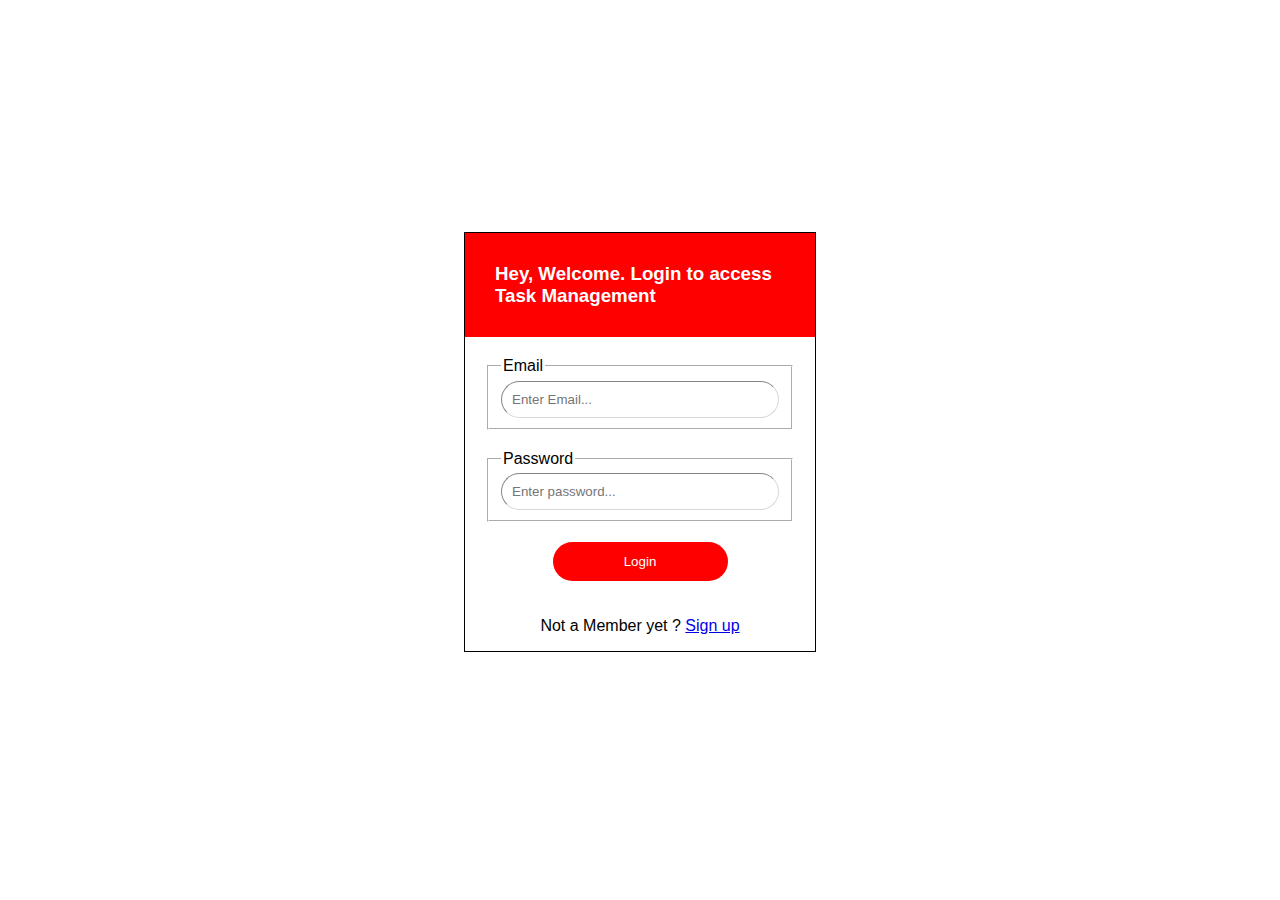
<file: index.html>
<html lang="en">

<head>
    <meta charset="UTF-8">
    <meta http-equiv="X-UA-Compatible" content="IE=edge">
    <meta name="viewport" content="width=device-width, initial-scale=1.0">
    <title>Document</title>
    <!-- CSS LINK WE USE link-->
    <link rel="stylesheet" href="css/style.css">
    <link href="https://fonts.googleapis.com/css2?family=Roboto:wght@100&display=swap" rel="stylesheet">

    <!-- Use Script tag to import js file-->
    <script src="script/main.js" defer></script>
</head>

<body>
    <div class="login-container"> 
        <form onsubmit="login(event)">
            <h3>
                Hey, Welcome. Login to access Task Management
            </h3>
            <div class="input-container">
                <fieldset>
                    <legend>Email</legend>
                    <input placeholder="Enter Email..." type="email" id="loginemail">
                </fieldset>

            </div>
            <div class="input-container">
                <fieldset>
                    <legend>Password</legend>
                    <input placeholder="Enter password..." type="password" id="loginpassword">
                </fieldset>
            </div>
            <button type="submit">Login</button>
            <p>Not a Member yet ? <a href="signup.html">Sign up</a></p>
        </form>
    </div>
</body>

</html>
</file>
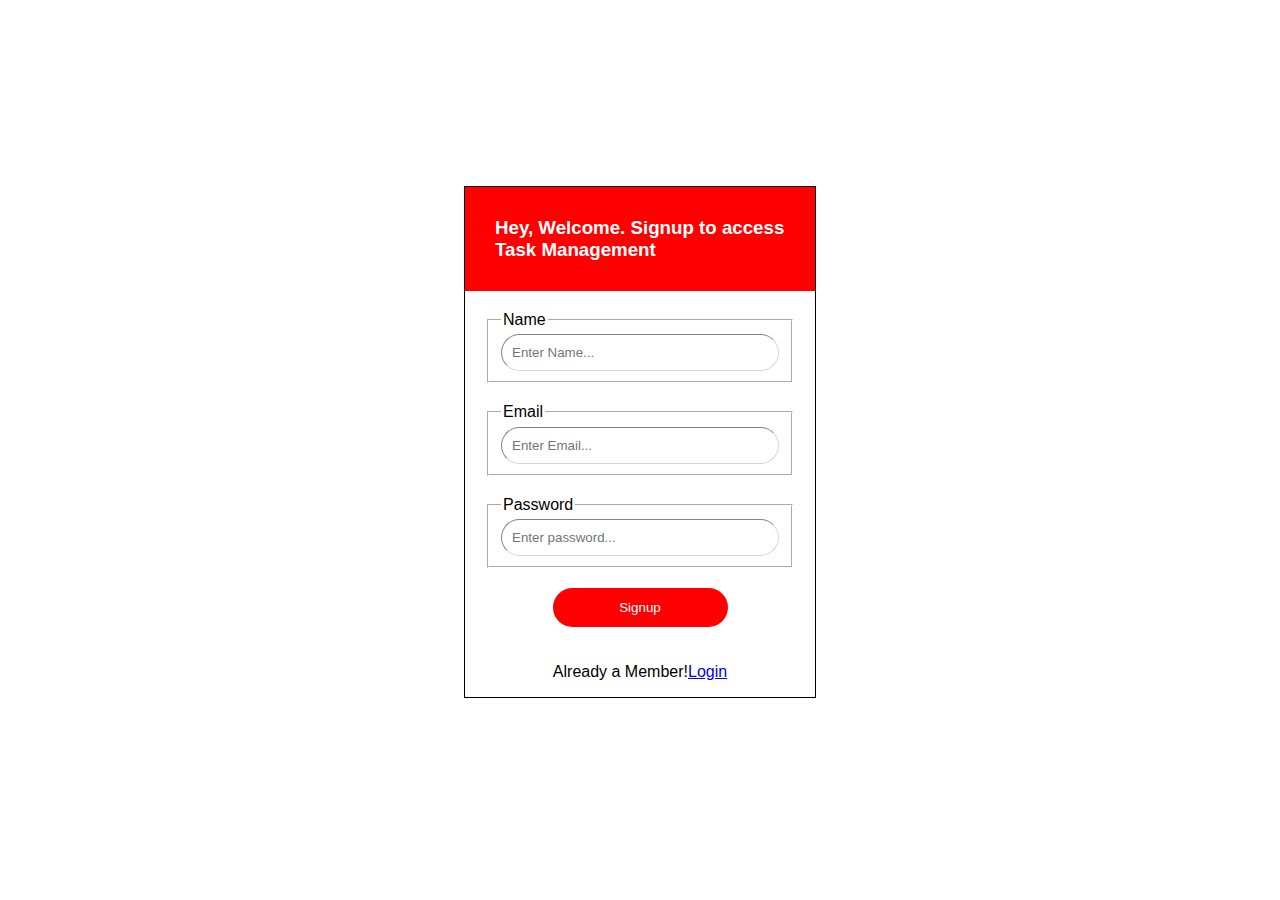
<file: signup.html>
<html lang="en">

<head>
    <meta charset="UTF-8">
    <meta http-equiv="X-UA-Compatible" content="IE=edge">
    <meta name="viewport" content="width=device-width, initial-scale=1.0">
    <title>Signup</title>
    <!-- CSS LINK WE USE link-->
    <link rel="stylesheet" href="css/style.css">
    <link href="https://fonts.googleapis.com/css2?family=Roboto:wght@100&display=swap" rel="stylesheet">

    <!-- Use Script tag to import js file-->
    <script src="script/main.js" defer></script>
</head>

<body>
    <div class="login-container"> 
        <form onsubmit="signup(event)">

            <h3>
                Hey, Welcome. Signup to access Task Management
            </h3>

            <div class="input-container">
                <fieldset>
                    <legend>Name</legend>
                    <input placeholder="Enter Name..." type="name" id="signupname">
                </fieldset>
            </div>
           
            <div class="input-container">
                <fieldset>
                    <legend>Email</legend>
                    <input placeholder="Enter Email..." type="email" id="signupemail">
                </fieldset>

            </div>

            <div class="input-container">
                <fieldset>
                    <legend>Password</legend>
                    <input placeholder="Enter password..." type="password" id="signuppassword">
                </fieldset>
            </div>

            <button type="submit">Signup</button>
            <p>Already a Member!<a href="index.html">Login</a></p>

        </form>
    </div>
</body>

</html>
</file>
<file: css/style.css>
body {
    font-family: 'Raleway', sans-serif;
}


.login-container {
    height: 100%;
    width: 100%;
    display: flex;
    justify-content: center;
    align-items: center;
}

form {
    display: flex;
    flex-direction: column;
    gap: 20px;
    border: 1px solid black;
    width: 350px;
}

form fieldset {
    border-color: white;
}

form fieldset input {
    padding: 10px;
    width: 100%;
}

form h3 {
    background-color: red;
    padding: 30px;
    color: white;
    margin: 0;
}

form .input-container {
    padding: 0px 20px;
}

form .input-container input {
    border-radius: 20px;
    border-color: #d9d6d6;
    border-width: 1px;
}

form  button {
    width: 50%;
    margin: auto;
    background-color: red;
    color: white;
    padding: 10px 20px;
    border-radius: 20px;
    border-color: transparent;
    cursor: pointer;
}

form p {
    text-align: center;
}
</file>
